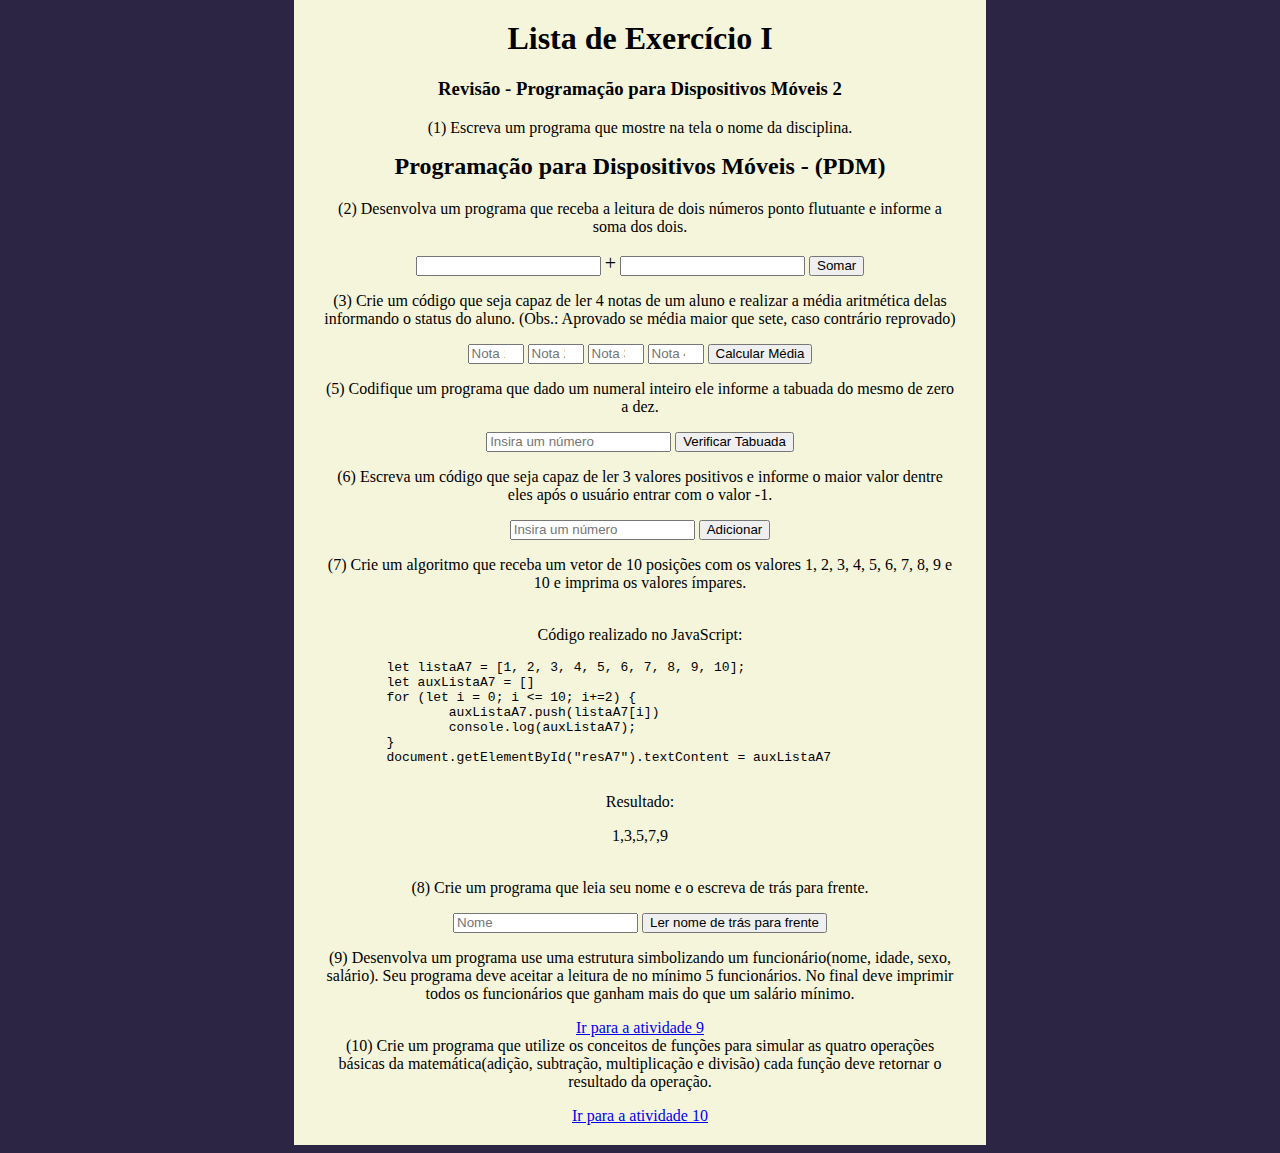
<file: index.html>
<!DOCTYPE html>
<html lang="pt-br">
<head>
    <meta charset="UTF-8">
    <meta name="viewport" content="width=device-width, initial-scale=1.0">
    <title>Atividade de PDM I - Simples</title>
    <link rel="stylesheet" href="styles.css">
</head>
<body>
    <main class="main">
        <div class="menu">
            <h1>Lista de Exercício I</h1>
            <h3>Revisão - Programação para Dispositivos Móveis 2</h3>
        </div>
        <div>
            <p>(1) Escreva um programa que mostre na tela o nome da disciplina.</p>
            <h2>Programação para Dispositivos Móveis - (PDM)</h2>
        </div>
        <div>
            <p>(2) Desenvolva um programa que receba a leitura de dois números ponto
                flutuante e informe a soma dos dois.</p>
            <input type="number" class="input" id="input1A2">
            <p style="font-size: 20px; display: inline;">+</p>
            <input type="number" class="input" id="input2A2">
            <button onclick="A2()">Somar</button>
            <p id="resA2"></p>
        </div>
        <div>
            <p>(3) Crie um código que seja capaz de ler 4 notas de um aluno e realizar a média
                aritmética delas informando o status do aluno. (Obs.: Aprovado se média maior
                que sete, caso contrário reprovado)</p>
            <input type="number" id="nota1A3" min="0" max="10" placeholder="Nota 1">
            <input type="number" id="nota2A3" min="0" max="10" placeholder="Nota 2">
            <input type="number" id="nota3A3" min="0" max="10" placeholder="Nota 3">
            <input type="number" id="nota4A3" min="0" max="10" placeholder="Nota 4">
            <button onclick="A3()">Calcular Média</button>
            <p id="resA3"></p>
        </div>
        <div>
            <p>(5) Codifique um programa que dado um numeral inteiro ele informe a tabuada
                do mesmo de zero a dez.</p>
            
            <input type="number" id="inputA5" placeholder="Insira um número">
            <button onclick="A5()">Verificar Tabuada</button>
            <p id="res0A5"></p>
            <p id="res1A5"></p>
            <p id="res2A5"></p>
            <p id="res3A5"></p>
            <p id="res4A5"></p>
            <p id="res5A5"></p>
            <p id="res6A5"></p>
            <p id="res7A5"></p>
            <p id="res8A5"></p>
            <p id="res9A5"></p>
            <p id="res10A5"></p>
        </div>
        <div>
            <p>(6) Escreva um código que seja capaz de ler 3 valores positivos e informe o maior
                valor dentre eles após o usuário entrar com o valor -1.</p>
            <input type="number" id="inputA6" placeholder="Insira um número">
            <button onclick="A6()">Adicionar</button>
            <p id="resA6"></p>
        </div>
        <div>
            <p>(7) Crie um algoritmo que receba um vetor de 10 posições com os valores 1, 2, 3,
                4, 5, 6, 7, 8, 9 e 10 e imprima os valores ímpares.</p>
            <br>
            <p>Código realizado no JavaScript:</p>
            <pre style="text-align: start;">
        let listaA7 = [1, 2, 3, 4, 5, 6, 7, 8, 9, 10];
        let auxListaA7 = []
        for (let i = 0; i <= 10; i+=2) {
                auxListaA7.push(listaA7[i])
                console.log(auxListaA7);
        }
        document.getElementById("resA7").textContent = auxListaA7
            </pre>
            <p>Resultado:</p>
            <p id="resA7"></p>
            <br>
        </div>
        <div>
            <p>(8) Crie um programa que leia seu nome e o escreva de trás para frente.</p>
            <input type="text" id="inputA8" placeholder="Nome">
            <button onclick="A8()">Ler nome de trás para frente</button>
            <p id="resA8"></p>
        </div>
        <div>
            <p>(9) Desenvolva um programa use uma estrutura simbolizando um
                funcionário(nome, idade, sexo, salário). Seu programa deve aceitar a leitura de
                no mínimo 5 funcionários. No final deve imprimir todos os funcionários que
                ganham mais do que um salário mínimo. </p>

                <a href="ativ9.html">Ir para a atividade 9</a>
        </div>
        <div>
            <p>(10) Crie um programa que utilize os conceitos de funções para simular as quatro
                operações básicas da matemática(adição, subtração, multiplicação e divisão) cada
                função deve retornar o resultado da operação.</p>

                <a href="ativ10.html">Ir para a atividade 10</a>
        </div>
    </main>
    <script src="index.js"></script>
</body>
</html>
</file>
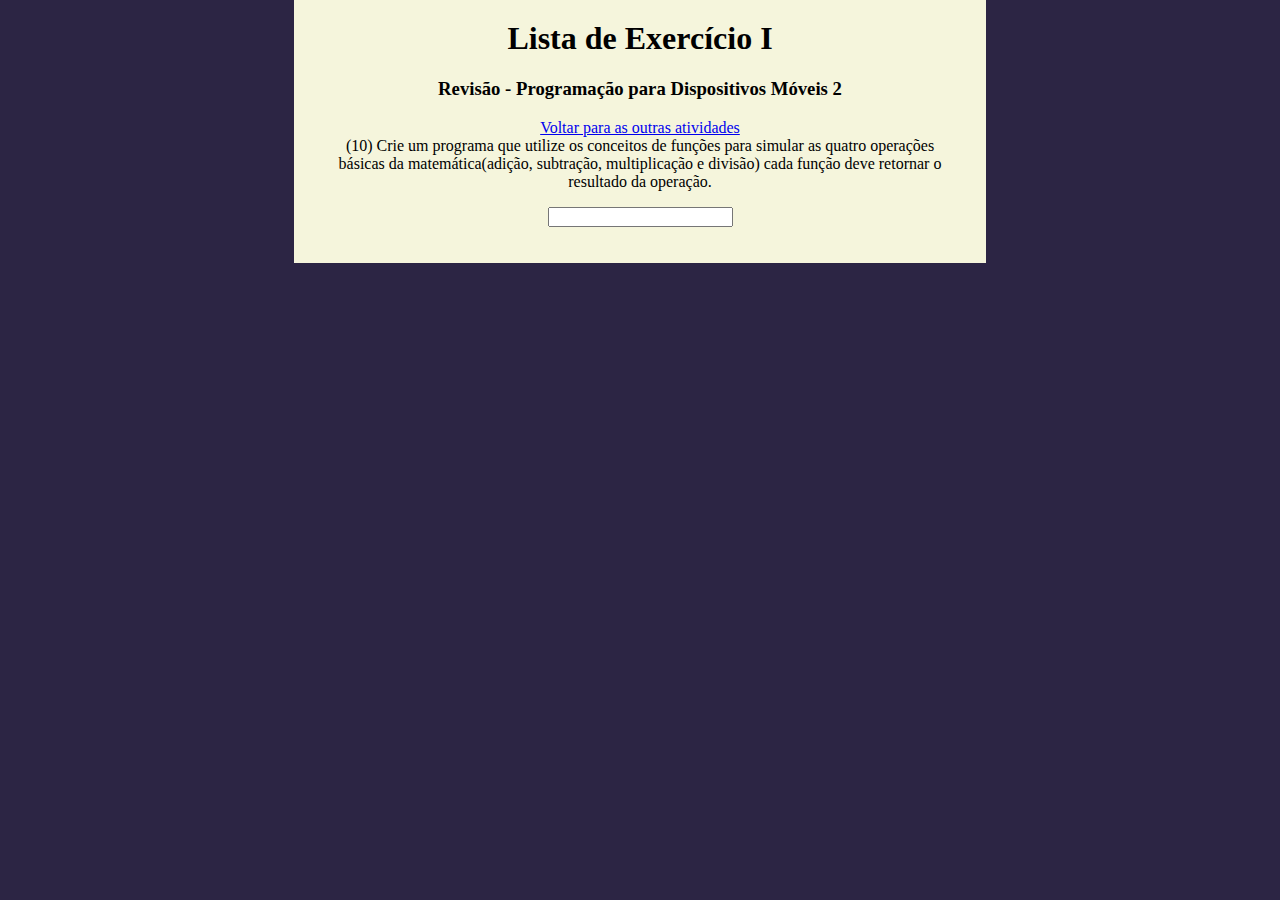
<file: ativ10.html>
<!DOCTYPE html>
<html lang="pt-br">
<head>
    <meta charset="UTF-8">
    <meta name="viewport" content="width=device-width, initial-scale=1.0">
    <title>Atividade de PDM I - Simples</title>
    <link rel="stylesheet" href="styles.css">
</head>
<body>
    <main class="main">
        <div class="menu">
            <h1>Lista de Exercício I</h1>
            <h3>Revisão - Programação para Dispositivos Móveis 2</h3>
            <a href="index.html">Voltar para as outras atividades</a>
        </div>
        <div>
            <p>(10) Crie um programa que utilize os conceitos de funções para simular as quatro
                operações básicas da matemática(adição, subtração, multiplicação e divisão) cada
                função deve retornar o resultado da operação.</p>
            <input type="text" id="conta" onchange="A10()">
            <p id="resA10"></p>

        </div>
    </main>
    <script src="index.js"></script>
</body>
</html>
</file>
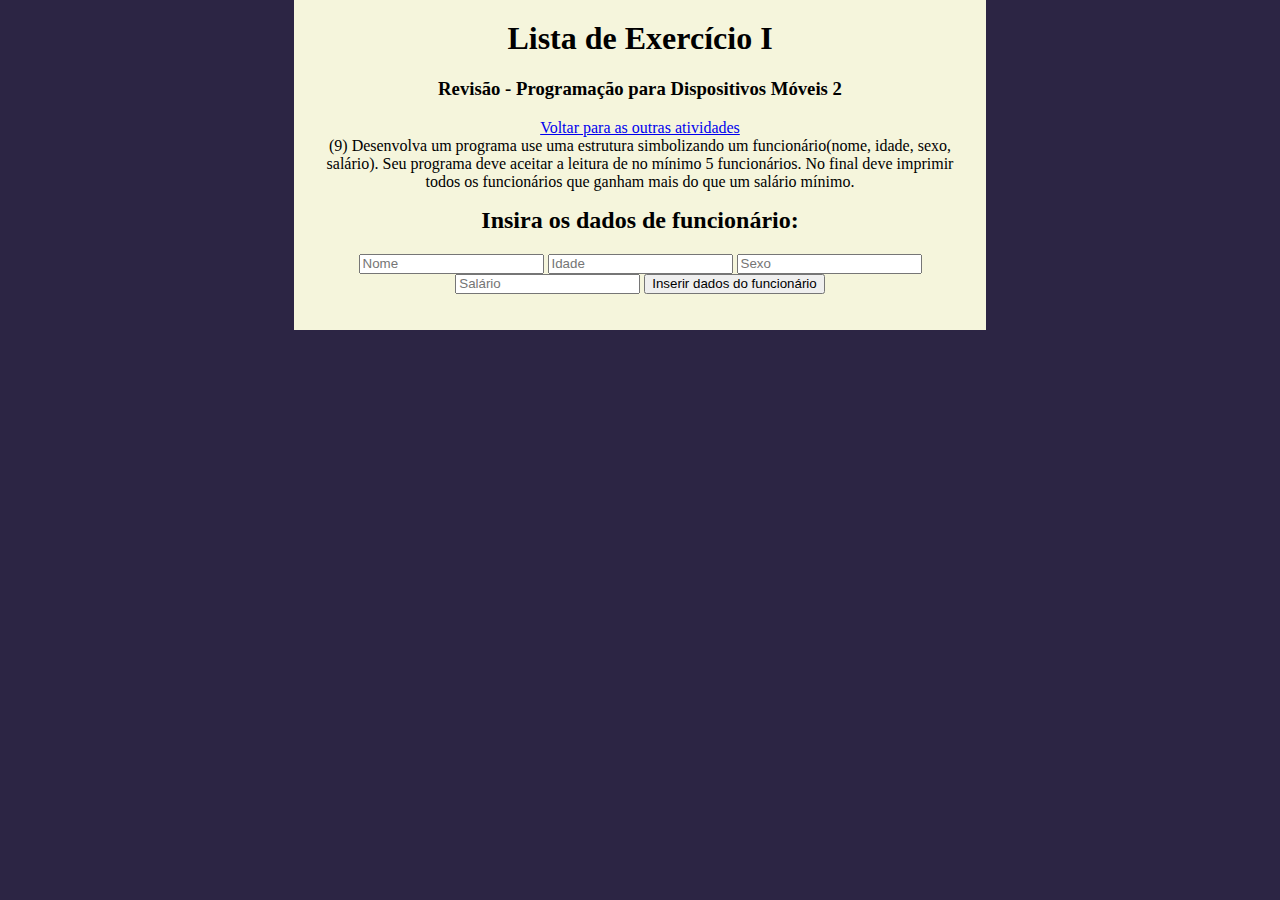
<file: ativ9.html>
<!DOCTYPE html>
<html lang="pt-br">
<head>
    <meta charset="UTF-8">
    <meta name="viewport" content="width=device-width, initial-scale=1.0">
    <title>Atividade de PDM I - Simples</title>
    <link rel="stylesheet" href="styles.css">
</head>
<body>
    <main class="main">
        <div class="menu">
            <h1>Lista de Exercício I</h1>
            <h3>Revisão - Programação para Dispositivos Móveis 2</h3>
            <a href="index.html">Voltar para as outras atividades</a>
        </div>
        <div>
            <p>(9) Desenvolva um programa use uma estrutura simbolizando um
                funcionário(nome, idade, sexo, salário). Seu programa deve aceitar a leitura de
                no mínimo 5 funcionários. No final deve imprimir todos os funcionários que
                ganham mais do que um salário mínimo. </p>

            <h2>Insira os dados de funcionário:</h2>
            <input type="text" id="input1A9" placeholder="Nome">
            <input type="number" id="input2A9" placeholder="Idade">
            <input type="text" id="input3A9" placeholder="Sexo">
            <input type="number" id="input4A9" placeholder="Salário">

            <button onclick="A9()">Inserir dados do funcionário</button>
            <br style="border-bottom: 2px solid black;">

            <p id="resA9"></p>

                
        </div>
    </main>
    <script src="index.js"></script>
</body>
</html>
</file>
<file: styles.css>
* {margin-top: 0; padding-top: 0;}
body {background-color: #2c2544;}
.main {
    margin: auto;
    width: 50%;
    padding: 20px 30px;
    background-color: beige;
    text-align: center;
}
</file>
